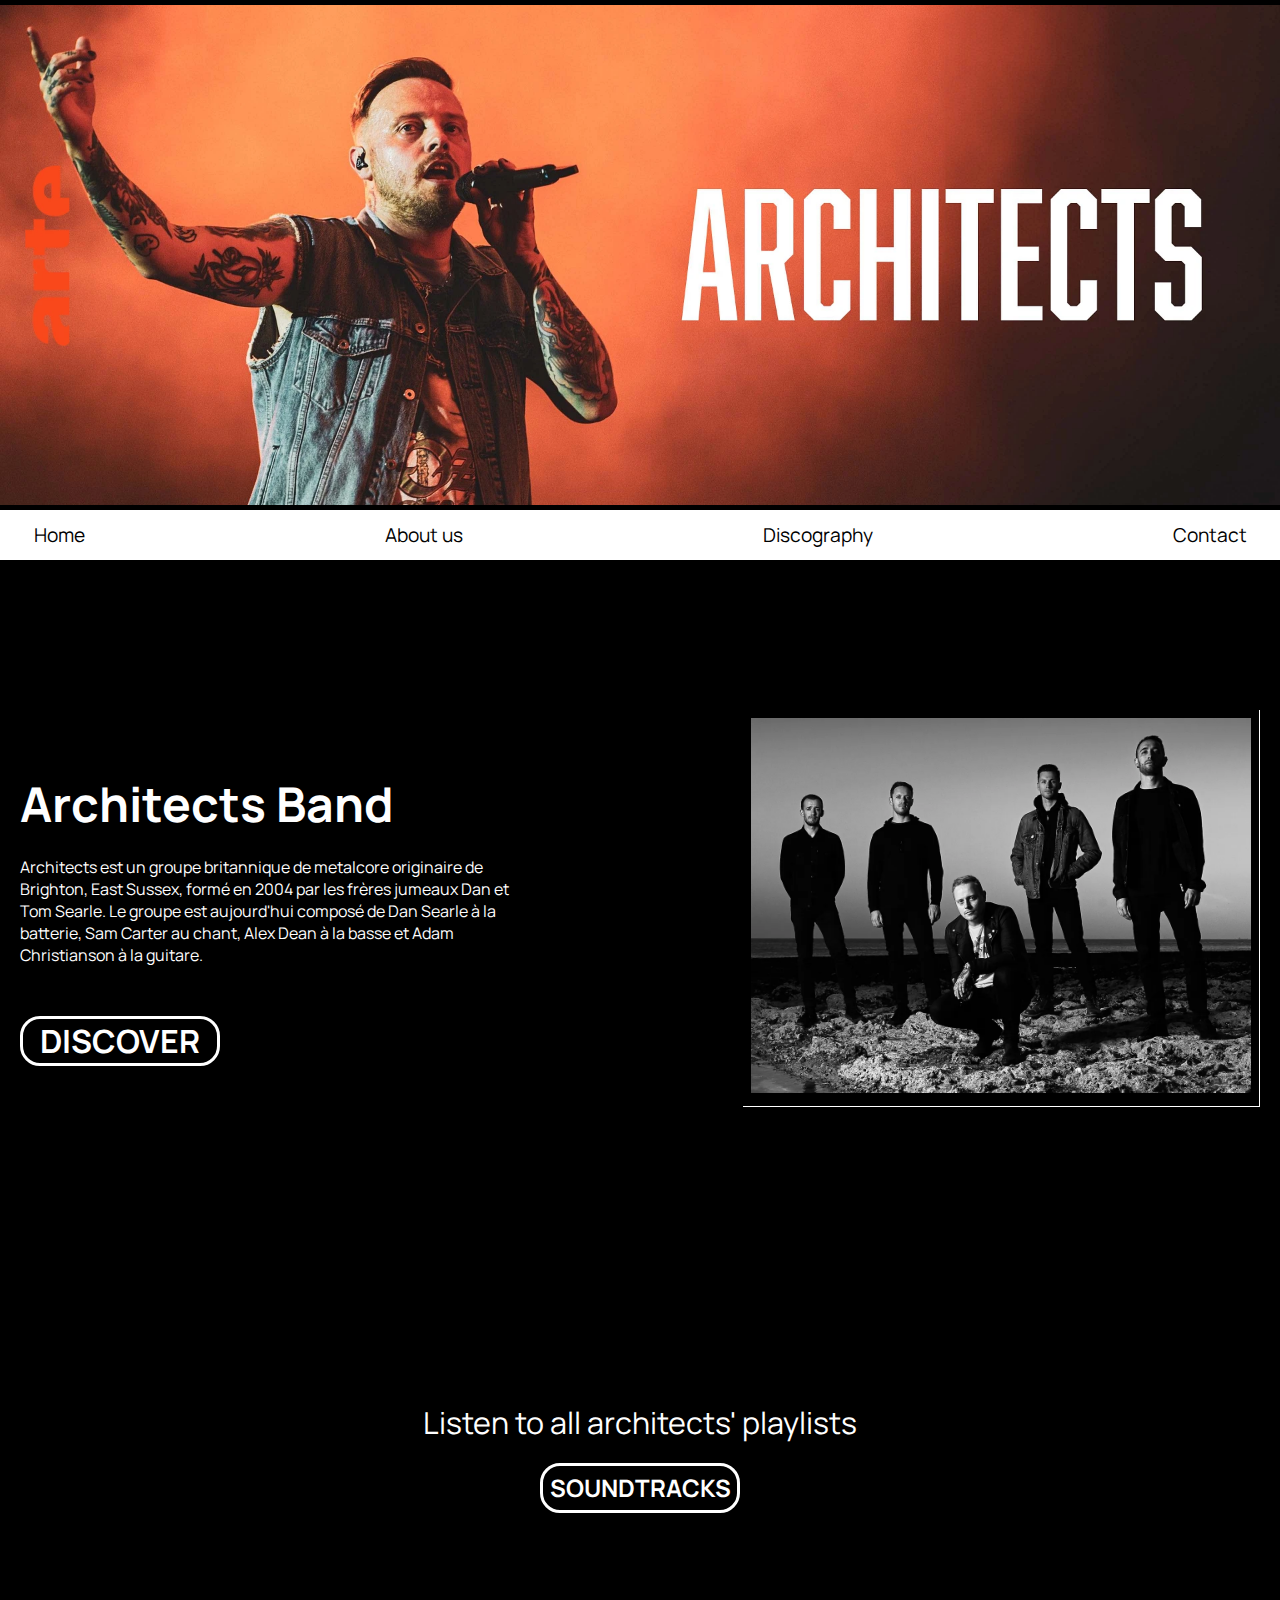
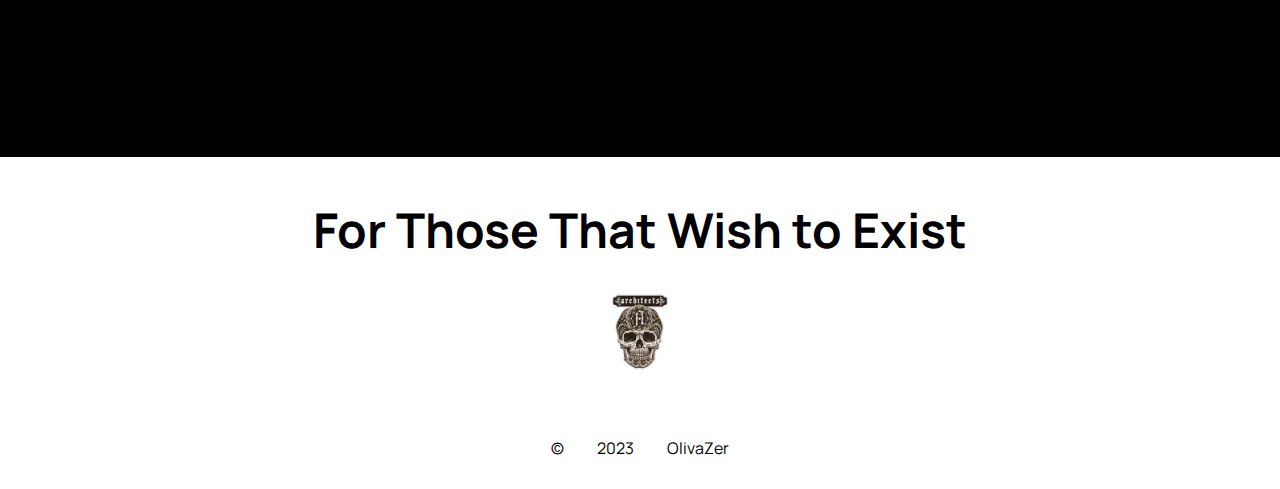
<file: index.html>
<!DOCTYPE html>
<html lang="en">
<head>
    <meta charset="UTF-8">
    <meta name="viewport" content="width=device-width, initial-scale=1.0">
    <link rel="stylesheet" href="style.css">
    <link rel="stylesheet" href="https://cdnjs.cloudflare.com/ajax/libs/font-awesome/6.4.2/css/all.min.css" integrity="sha512-z3gLpd7yknf1YoNbCzqRKc4qyor8gaKU1qmn+CShxbuBusANI9QpRohGBreCFkKxLhei6S9CQXFEbbKuqLg0DA==" crossorigin="anonymous" referrerpolicy="no-referrer" />
    <link rel="preconnect" href="https://fonts.googleapis.com">
    <link rel="preconnect" href="https://fonts.gstatic.com" crossorigin>
    <link href="https://fonts.googleapis.com/css2?family=Manrope:wght@200&family=Montserrat:wght@100&family=Poppins:wght@100&display=swap" rel="stylesheet">
    <title>Document</title>
</head>
<body>
    <script src="app.js"></script>
    <header>
        <div id="banner-index">
            <figure>
                <img class="img-banner" src="imgs/banner.jpg" alt="">
            </figure>
        </div>
        <nav>
            <ul id="nav-burger" >
                <a href="index.html"><li>Home</li></a> 
                <a href="a-propos.html"><li>About us</li></a>
                <a href="soundtracks.html"><li>Discography </li></a>
                <a href="contact.html"><li>Contact</li></a>
                <a class="nav-exit" href="javascript:void(0)" onclick="togglePopupBurger()"><i class="fa-solid fa-xmark"></i></a>
            </ul>
            <a onclick="togglePopupBurger()" class="menu-burger" href="javascript:void(0)"><i class="fa-solid fa-bars"></i></a>
            
        </nav>
        <main>
            <section id="all-main">
                <div class="left-main">
                    <h1>Architects Band</h1>
                    <p>
                        Architects est un groupe britannique de metalcore originaire de Brighton, East Sussex, formé en 2004 par les frères jumeaux Dan et Tom Searle. Le groupe est aujourd'hui composé de Dan Searle à la batterie, Sam Carter au chant, Alex Dean à la basse et Adam Christianson à la guitare.
                    </p>
                    <a class="lien-a-propos" href="a-propos.html">DISCOVER</a>
                    
                </div>
                <div class="right-main">
                    <figure>
                        <img src="imgs/architects-index.jpg" alt="photo du groupe">
                    </figure>
                </div>
            </section>
            <section class="wallpaper">
                <p>Listen to all architects' playlists </p>
                <a class="lien-soundtracks" href="soundtracks.html">SOUNDTRACKS</a>
            </section>
        </main>
        <footer>
            <section id="all-footer">  
                <div>
                    <h2>
                        For Those That Wish to Exist
                    </h2>
                </div>
                <div class="footer-logo">
                    <figure>
                        <a href="welcome.html"><img src="imgs/logo.png" alt="logo"></a>
                    </figure>
                </div>
                <div class="logos-footer">
                    <a target="_blank" href="https://open.spotify.com/intl-fr/artist/3ZztVuWxHzNpl0THurTFCv?si=Jp7v-OdETG270eqaf1yZ7g"><i class="fa-brands fa-spotify"></i></a>
                    <a target="_blank" href="https://twitter.com/Architectsuk"><i class="fa-brands fa-twitter"></i></a>
                    <a target="_blank" href="https://www.instagram.com/architects/"><i class="fa-brands fa-instagram"></i></a>
                    <a target="_blank" href="https://architectsofficial.com/"><i class="fa-solid fa-cart-shopping"></i></a>
                    <a href="https://music.apple.com/us/artist/architects/182821355"><i class="fa-brands fa-apple"></i></a>
                    <a href="https://soundcloud.com/architects-official?utm_source=clipboard&utm_medium=text&utm_campaign=social_sharing"><i class="fa-brands fa-soundcloud"></i></a>
                    <p>© 2023 OlivaZer </p>
                </div>
            </section>
        </footer>
        
    </header>    
</body>
</html>
</file>
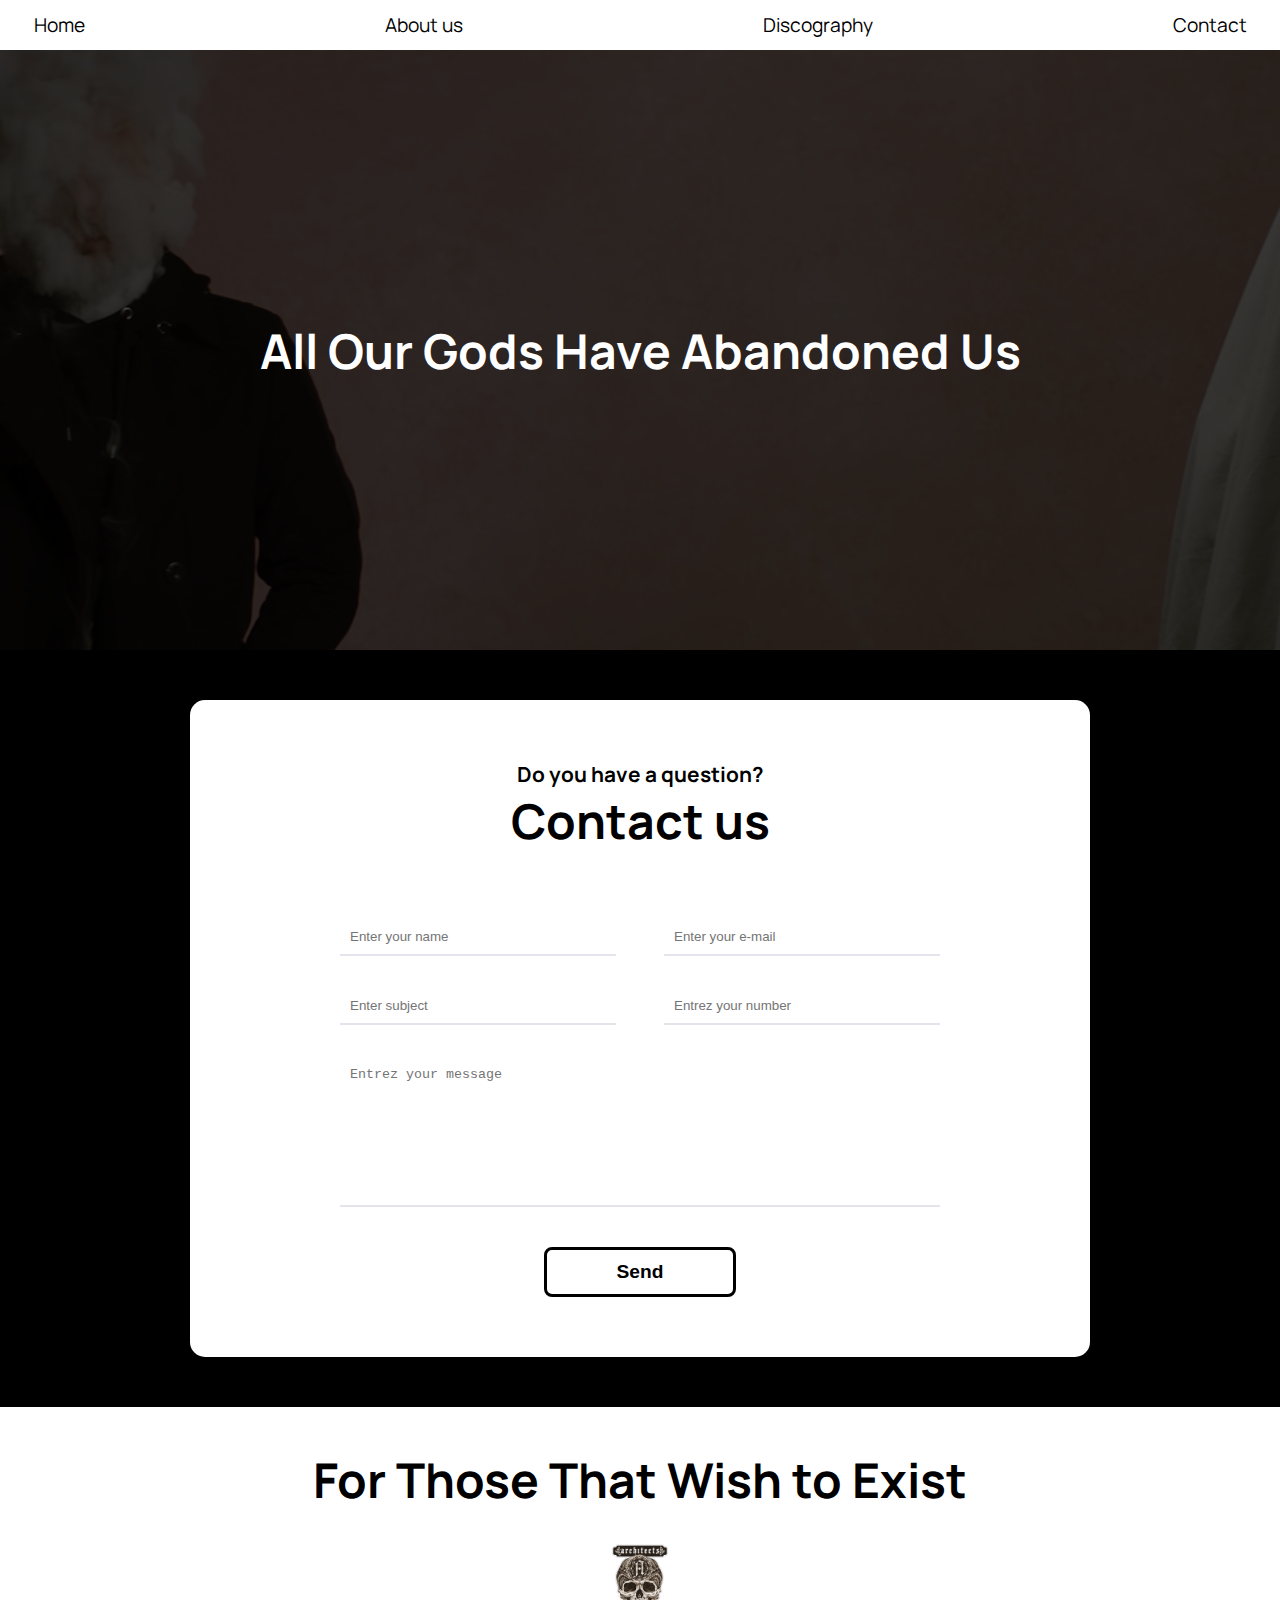
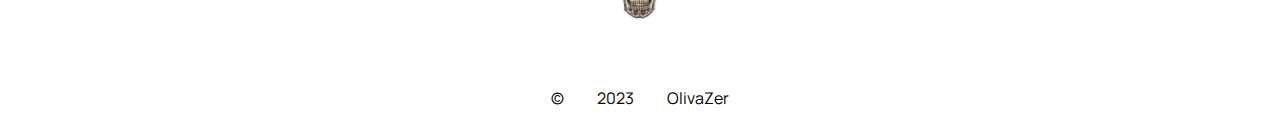
<file: contact.html>
<!DOCTYPE html>
<html lang="en">
<head>
    <meta charset="UTF-8">
    <meta name="viewport" content="width=device-width, initial-scale=1.0">
    <link rel="stylesheet" href="style.css">
    <link rel="stylesheet" href="https://cdnjs.cloudflare.com/ajax/libs/font-awesome/6.4.2/css/all.min.css" integrity="sha512-z3gLpd7yknf1YoNbCzqRKc4qyor8gaKU1qmn+CShxbuBusANI9QpRohGBreCFkKxLhei6S9CQXFEbbKuqLg0DA==" crossorigin="anonymous" referrerpolicy="no-referrer" />
    <link rel="preconnect" href="https://fonts.googleapis.com">
    <link rel="preconnect" href="https://fonts.gstatic.com" crossorigin>
    <link href="https://fonts.googleapis.com/css2?family=Manrope:wght@200&family=Montserrat:wght@100&family=Poppins:wght@100&display=swap" rel="stylesheet">
    <title>Document</title>
</head>
<body>
    <script src="app.js"></script>
    <header>
        <nav>
            <ul id="nav-burger">
                <a href="index.html"><li>Home</li></a> 
                <a href="a-propos.html"><li>About us</li></a>
                <a href="soundtracks.html"><li>Discography </li></a>
                <a href="contact.html"><li>Contact</li></a>
                <a class="nav-exit" href="javascript:void(0)" onclick="togglePopupBurger()"><i class="fa-solid fa-xmark"></i></a>
            </ul>
            <a onclick="togglePopupBurger()" class="menu-burger" href="javascript:void(0)"><i class="fa-solid fa-bars"></i></a>
        </nav>
    </header>
    <main>
        <section class="wallpaper-contact">
            <h2>All Our Gods Have Abandoned Us</h2>
        </section>
        <section>
            <div id="contact">
                <div class="corp_contact">
                    <div class="title">
                        <h6>Do you have a question?</h6>
                        <h3>Contact us</h3>
                    </div>
                    <form >
                        <input type="text" name="name" placeholder="Enter your name">
                        <input type="text" name="email" placeholder="Enter your e-mail">
                        <input type="text" name="subject" placeholder="Enter subject">
                        <input type="text" name="number" placeholder="Entrez your number">
                        <textarea placeholder="Entrez your message"></textarea>
                        <button type="submit">Send</button>
                    </form>
                </div>

            </div>
        </section>  
    </main>
    <footer>
        <section id="all-footer">
            <div>
                <h2>
                    For Those That Wish to Exist
                </h2>
            </div>
            <div class="footer-logo">
                <figure>
                    <a href="welcome.html"><img src="imgs/logo.png" alt="logo"></a>
                </figure>
            </div>
            <div class="logos-footer">
                <a target="_blank" href="https://open.spotify.com/intl-fr/artist/3ZztVuWxHzNpl0THurTFCv?si=Jp7v-OdETG270eqaf1yZ7g"><i class="fa-brands fa-spotify"></i></a>
                <a target="_blank" href="https://twitter.com/Architectsuk"><i class="fa-brands fa-twitter"></i></a>
                <a target="_blank" href="https://www.instagram.com/architects/"><i class="fa-brands fa-instagram"></i></a>
                <a target="_blank" href="https://architectsofficial.com/"><i class="fa-solid fa-cart-shopping"></i></a>
                <a href="https://music.apple.com/us/artist/architects/182821355"><i class="fa-brands fa-apple"></i></a>
                <a href="https://soundcloud.com/architects-official?utm_source=clipboard&utm_medium=text&utm_campaign=social_sharing"><i class="fa-brands fa-soundcloud"></i></a>
                <p>© 2023 OlivaZer </p>
            </div>
        </section>
    </footer>
    
</body>
</html>
</file>
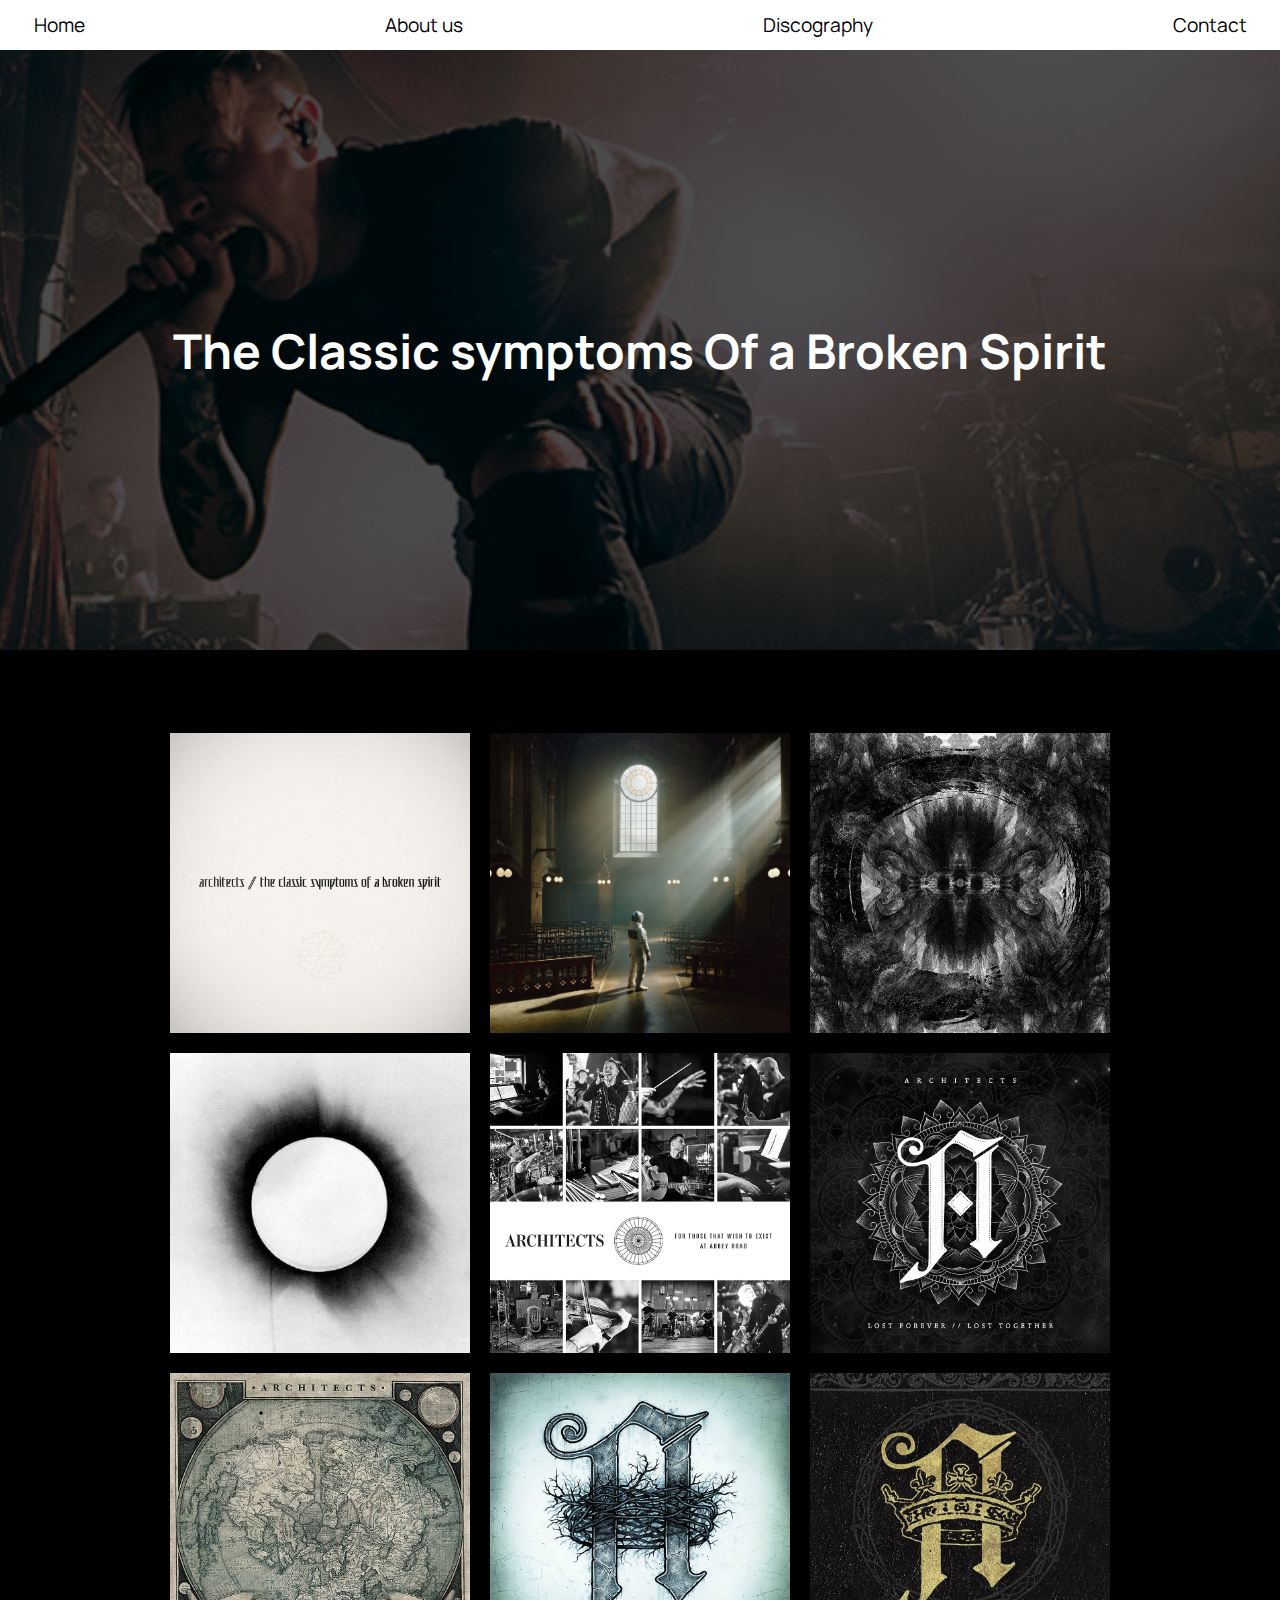
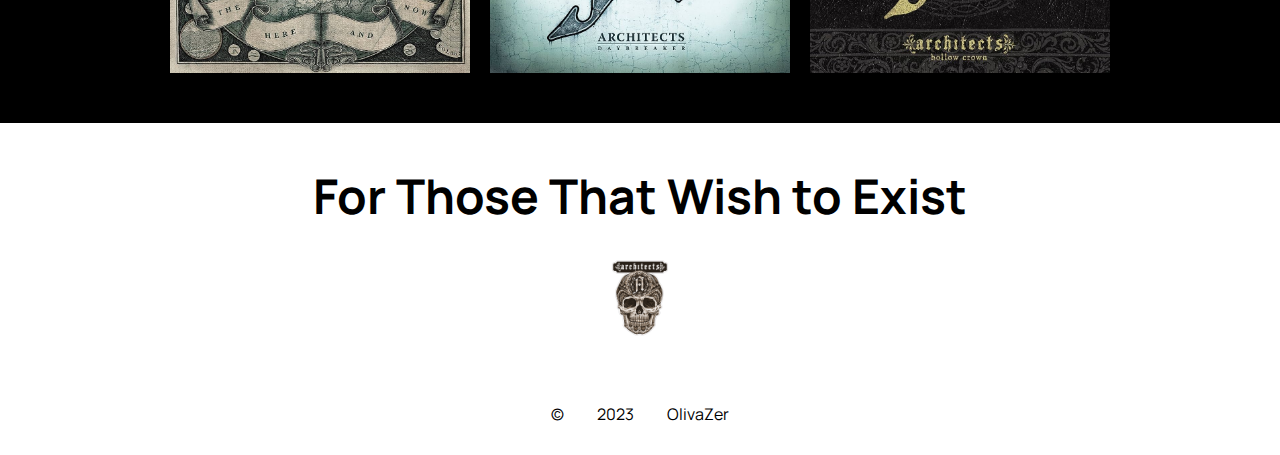
<file: soundtracks.html>
<!DOCTYPE html>
<html lang="en">
<head>
    <meta charset="UTF-8">
    <meta name="viewport" content="width=device-width, initial-scale=1.0">
    <link rel="stylesheet" href="style.css">
    <link rel="stylesheet" href="https://cdnjs.cloudflare.com/ajax/libs/font-awesome/6.4.2/css/all.min.css" integrity="sha512-z3gLpd7yknf1YoNbCzqRKc4qyor8gaKU1qmn+CShxbuBusANI9QpRohGBreCFkKxLhei6S9CQXFEbbKuqLg0DA==" crossorigin="anonymous" referrerpolicy="no-referrer" />
    <link rel="preconnect" href="https://fonts.googleapis.com">
    <link rel="preconnect" href="https://fonts.gstatic.com" crossorigin>
    <link href="https://fonts.googleapis.com/css2?family=Manrope:wght@200&family=Montserrat:wght@100&family=Poppins:wght@100&display=swap" rel="stylesheet">
    <title>Document</title>
</head>
<body>
    <script src="app.js"></script>
    <header>
        <nav>
            <ul id="nav-burger">
                <a href="index.html"><li>Home</li></a> 
                <a href="a-propos.html"><li>About us</li></a>
                <a href="soundtracks.html"><li>Discography </li></a>
                <a href="contact.html"><li>Contact</li></a>
                <a class="nav-exit" href="javascript:void(0)" onclick="togglePopupBurger()"><i class="fa-solid fa-xmark"></i></a>
            </ul>
            <a onclick="togglePopupBurger()" class="menu-burger" href="javascript:void(0)"><i class="fa-solid fa-bars"></i></a>
        </nav>
    </header>
    <main>
        <section class="wallpaper-soundtracks">
            <h2>The Classic symptoms Of a Broken Spirit </h2>
            
        </section>
        <section class="section-albums">
            <h2>SOUNDTRACKS</h2>
            <div class="grid-albums">
                <a onclick="togglePopup()" href="javascript:void(0)"><img src="imgs/albums/album6.jpg" alt="the classic symptoms of a broken spirit"></a>
                <a onclick="togglePopup2()" href="javascript:void(0)"><img src="imgs/albums/album3.jpg" alt="For Those That Wish To Exist"></a>
                <a onclick="togglePopup3()" href="avascript:void(0)"><img src="imgs/albums/album7.jpg" alt="Holly Hell"></a>
                <a onclick="togglePopup4()" href="#"><img  src="imgs/albums/album1.jpg" alt="All Our Gods Have Abandoned Us"></a>
                <a onclick="togglePopup5()" href="#"><img src="imgs/albums/album4.jpg" alt="For Those That Wish To Exist At Abbey Road"></a>
                <a onclick="togglePopup6()" href="#"> <img src="imgs/albums/album8.jpg" alt="Lost Forever"></a>
                <a onclick="togglePopup7()" href="#"> <img src="imgs/albums/album9.jpg" alt="The Here and Now"></a>
                <a onclick="togglePopup8()" href="#"> <img src="imgs/albums/album10.jpg" alt="Daybraker (Delux Edition)"></a>
                <a onclick="togglePopup9()" href="#"> <img src="imgs/albums/album11.jpg" alt="Hollow Crown"></a>
            </div>
        </section>
    </main>
    <!----------------------------- ALL POPUP------------------------------>

    <!------------------------------POPUP-1--------------------------------->
    <div id="popup-overlay">
        <div class="popup-content">
            <div class="top-popup">
                <h2>The classic symptoms of a broken spirit</h2>
                <p>Album-2022-11 titres</p>
            </div>
            <div class="popup-sounds">
                <div class="sounds-titles">
                    <p>#Titre</p>
                    <p>1. deep fake</p>
                    <p>2. tear gas</p>
                    <p>3. spit the bone</p>
                    <p>4. burn down my house</p>
                    <p>5. living is killing us</p>
                    <p>6. when we were young</p>
                    <p>7. doomscrolling</p>
                    <p>8. born again pessimist</p>
                    <p>9. a new moral low ground</p>
                    <p>10. all the love in the woorld</p>
                    <p>11. be very afraid</p>
                </div>
                <div class="sounds-times">
                    <p>Durée</p>
                    <p>3:33</p>
                    <p>4:17</p>
                    <p>3:32</p>
                    <p>4:19</p>
                    <p>3:41</p>
                    <p>3:13</p>
                    <p>4:21</p>
                    <p>3:31</p>
                    <p>3:31</p>
                    <p>4:01</p>
                    <p>4:20</p>
                </div>
                <img src="imgs/albums/album6.jpg" alt="the classic symptoms of a broken spirit">
            </div>
            <a class="popup-exit" href="javascript:void(0)" onclick="togglePopup()">Close</a>
        </div>
    </div>
<!----------------------------------------POPUP-2----------------------------->
    <div id="popup-overlay2">
        <div class="popup-content">
            <div class="top-popup">
                <h2>For Those That Wish To Exist</h2>
                <p>Album-2021-15 titres</p>
            </div>
            
            <div class="popup-sounds">
                <div class="sounds-titles">
                    <p>#Titre</p>
                    <p>1. Do You Dream Of Armageddon?</p>
                    <p>2. Black Lungs</p>
                    <p>3. Giving Blood/p>
                    <p>4. Discourses Is Dead</p>
                    <p>5. Dead Butterflies</p>
                    <p>6. An Ordinary Extinction</p>
                    <p>7. Impermanence</p>
                    <p>8. Flight Without Feathers</p>
                    <p>9. Little Wonder</p>
                    <p>10. Animals</p>
                    <p>11. Libertine</p>
                    <p>12. Goliath</p>
                    <p>13. Demi God</p>
                    <p>14. Meteor</p>
                    <p>15. Dying Is Absolutely Safe</p>
                </div>
                <div class="sounds-times">
                    <p>Durée</p>
                    <p>1:38</p>
                    <p>3:51</p>
                    <p>3:32</p>
                    <p>3:46</p>
                    <p>4:02</p>
                    <p>4:07</p>
                    <p>4:02</p>
                    <p>3:48</p>
                    <p>3:47</p>
                    <p>4:04</p>
                    <p>4:01</p>
                    <p>4:17</p>
                    <p>4:26</p>
                    <p>4:01</p>
                    <p>4:59</p>
                </div>
                <img src="imgs/albums/album3.jpg" alt="the classic symptoms of a broken spirit">
            </div>
            <a class="popup-exit" href="javascript:void(0)" onclick="togglePopup2()">Close</a>
        </div>
    </div> 
    <!---------------------------------POPUP-3---------------------------------------->

    <div id="popup-overlay3">
        <div class="popup-content">
            <div class="top-popup">
                <h2>Holly Hell</h2>
                <p>Album-2018-11 titres</p>
            </div>
            
            <div class="popup-sounds">
                <div class="sounds-titles">
                    <p>#Titre</p>
                    <p>1. Death Is Not Defeat</p>
                    <p>2. Hereafter</p>
                    <p>3. Mortal After All</p>
                    <p>4. Holly Hell</p>
                    <p>5. Damnation</p>
                    <p>6. Royal Beggars</p>
                    <p>7. Modern Misery</p>
                    <p>8. Dying To Heal</p>
                    <p>9. The Seventh Circle</p>
                    <p>10. Doomsday</p>
                    <p>11. A Wasted Hymn</p>
                    
                </div>
                <div class="sounds-times">
                    <p>Durée</p>
                    <p>3:45</p>
                    <p>4:15</p>
                    <p>3:39</p>
                    <p>4:13</p>
                    <p>4:08</p>
                    <p>4:01</p>
                    <p>4:13</p>
                    <p>3:50</p>
                    <p>3:48</p>
                    <p>4:08</p>
                    <p>4:34</p>
                    
                </div>
                <img src="imgs/albums/album7.jpg" alt="the classic symptoms of a broken spirit">
            </div>
            <a class="popup-exit" href="javascript:void(0)" onclick="togglePopup3()">Close</a>
        </div>
    </div> 
    <!---------------------------------POPUP-4------------------------------------>

    <div id="popup-overlay4">
        <div class="popup-content">
            <div class="top-popup">
                <h2>All Our Gods Have Abandoned Us</h2>
                <p>Album-2016-11 titres</p>
            </div>
            
            <div class="popup-sounds">
                <div class="sounds-titles">
                    <p>#Titre</p>
                    <p>1. Nihilist</p>
                    <p>2. Deathwish</p>
                    <p>3. Phantom Fear</p>
                    <p>4. Downfall</p>
                    <p>5. Gone With The Wind</p>
                    <p>6. The Empty Hourglass</p>
                    <p>7. A March Made In Heaven</p>
                    <p>8. Gravity</p>
                    <p>9. All Love Is Lost</p>
                    <p>10. From TThe Wilderness</p>
                    <p>11. Memento Mori</p>
                    
                </div>
                <div class="sounds-times">
                    <p>Durée</p>
                    <p>2:51</p>
                    <p>3:52</p>
                    <p>4:06</p>
                    <p>4:04</p>
                    <p>3:45</p>
                    <p>4:11</p>
                    <p>3:48</p>
                    <p>3:18</p>
                    <p>4:20</p>
                    <p>3:44</p>
                    <p>8:12</p>
                    
                </div>
                <img  src="imgs/albums/album1.jpg" alt="All Our Gods Have Abandoned Us">
            </div>
            <a class="popup-exit" href="javascript:void(0)" onclick="togglePopup4()">Close</a>
        </div>
    </div> 
    <!--------------------------------POPUP-5--------------------------------------------->

    <div id="popup-overlay5">
        <div class="popup-content">
            <div class="top-popup">
                <h2>For Those That Wish To Exist At Abbey Road</h2>
                <p>Album-2022-15 titres</p>
            </div>
            
            <div class="popup-sounds">
                <div class="sounds-titles">
                    <p>#Titre</p>
                    <p>1. Do You Dream Of Armageddon - Abbey Road Version</p>
                    <p>2. Black Lungs - Abbey Road Version</p>
                    <p>3. Giving Blood - Abbey Road Version</p>
                    <p>4. Discourses Is Dead - Abbey Road Version</p>
                    <p>5 Dead Butterflies - Abbey Road Version</p>
                    <p>6. An Ordinary Extinction - Abbey Road Version</p>
                    <p>7. Impermanence - Abbey Road Version</p>
                    <p>8. Flight Without Feathers - Abbey Road Version</p>
                    <p>9. Little Wonder - Abbey Road Version</p>
                    <p>10. Animals - Abbey Road Version</p>
                    <p>11. Libertine - Abbey Road Version</p>
                    <p>12. Goliath - Abbey Road Version</p>
                    <p>13. Demi God - Abbey Road Version</p>
                    <p>14. Meteor - Abbey Road Version</p>
                    <p>15. Dying Is Absolutely Safe - Abbey Road Version</p>
                    
                </div>
                <div class="sounds-times">
                    <p class="durée-titre">Durée</p>
                    <p>1:38</p>
                    <p>3:51</p>
                    <p>3:32</p>
                    <p>3:46</p>
                    <p>4:02</p>
                    <p>4:07</p>
                    <p>4:02</p>
                    <p>3:48</p>
                    <p>3:47</p>
                    <p>4:04</p>
                    <p>4:01</p>
                    <p>4:17</p>
                    <p>4:26</p>
                    <p>4:01</p>
                    <p>4:59</p>
                </div>
                <img src="imgs/albums/album4.jpg" alt="For Those That Wish To Exist At Abbey Road">
            </div>
            <a class="popup-exit" href="javascript:void(0)" onclick="togglePopup5()">Close</a>
        </div>
    </div> 

    <!---------------------------------------POPUP-6---------------------------------->
    <div id="popup-overlay6">
        <div class="popup-content">
            <div class="top-popup">
                <h2>lost Forever//Lost Together</h2>
                <p>Album-2014-11 titres</p>
            </div> 
            <div class="popup-sounds">
                <div class="sounds-titles">
                    <p>#Titre</p>
                    <p>1. Gravedigger</p>
                    <p>2. Naysayer</p>
                    <p>3. Broken Cross</p>
                    <p>4. The Devil Is Near</p>
                    <p>5. Dead Man Talking</p>
                    <p>6. Read Hypergiant</p>
                    <p>7. C.A.N.C.E.R</p>
                    <p>8. Colony Collapse</p>
                    <p>9. Castels In The Air</p>
                    <p>10. Youth Is Wasted On The Young</p>
                    <p>11. The Distant Blue</p>
                </div>
                <div class="sounds-times">
                    <p>Durée</p>
                    <p>4:05</p>
                    <p>3:25</p>
                    <p>3:52</p>
                    <p>3:35</p>
                    <p>4:04</p>
                    <p>2:13</p>
                    <p>4:19</p>
                    <p>4:31</p>
                    <p>3:42</p>
                    <p>4:23</p>
                    <p>5:13</p>
                </div>
                <img src="imgs/albums/album8.jpg" alt="Lost Forever">
            </div>
            <a class="popup-exit" href="javascript:void(0)" onclick="togglePopup6()">Close</a>
        </div>
    </div>

    <!--------------------------------------POPUP-7----------------------------->

    <div id="popup-overlay7">
        <div class="popup-content">
            <div class="top-popup">
                <h2>The Here and Now</h2>
                <p>Album-2012-10 titres</p>
            </div>
            
            <div class="popup-sounds">
                <div class="sounds-titles">
                    <p>#Titre</p>
                    <p>1. Day in Day Out</p>
                    <p>2. Learn to Live</p>
                    <p>3. Delete, Rewind</p>
                    <p>4. BTN</p>
                    <p>5. An Open Letter to Myself</p>
                    <p>6. The Blues</p>
                    <p>7. Red Eyes</p>
                    <p>8. Stay Young Forever</p>
                    <p>9. Heartburn</p>
                    <p>10. Year ine Year Out/Up and Away</p>
                
                </div>
                <div class="sounds-times">
                    <p>Durée</p>
                    <p>3:10</p>
                    <p>4:01</p>
                    <p>3:08</p>
                    <p>3:57</p>
                    <p>3:16</p>
                    <p>3:16</p>
                    <p>4:17</p>
                    <p>3:02</p>
                    <p>3:37</p>
                    <p>7:27</p>
                </div>
                <img src="imgs/albums/album9.jpg" alt="The Here and Now">
            </div>
            <a class="popup-exit" href="javascript:void(0)" onclick="togglePopup7()">Close</a>
        </div>
    </div> 
    <!--------------------------------------POPUP-8--------------------------->

    <div id="popup-overlay8">
        <div class="popup-content">
            <div class="top-popup">
                <h2>Daybreaker (Deluxe Edition)</h2>
                <p>Album-2013-15 titres</p>
            </div>
            
            <div class="popup-sounds">
                <div class="sounds-titles">
                    <p>#Titre</p>
                    <p>1. The Bitter End</p>
                    <p>2. Alpha Omega</p>
                    <p>3. These Colours Don't Run</p>
                    <p>4. Daybreak</p>
                    <p>5. Truth, Be Told</p>
                    <p>6. Even if You Win, You're Still A Rat</p>
                    <p>7. Outsider Heart</p>
                    <p>8. Behind the Throne</p>
                    <p>9. Devil's the Throne</p>
                    <p>10. Feather Of Lead</p>
                    <p>11. Unbeliever</p>
                    <p>12. Black Bank</p>
                    <p>13. Cracks Ine the Earth</p>
                    <p>14. Blood Bank</p>
                    <p>15. Of Dust and Nations</p>
                </div>
                <div class="sounds-times">
                    <p>Durée</p>
                    <p>2:25</p>
                    <p>3:55</p>
                    <p>4:01</p>
                    <p>3:32</p>
                    <p>4:31</p>
                    <p>3:12</p>
                    <p>3:27</p>
                    <p>4:08</p>
                    <p>4:06</p>
                    <p>2:50</p>
                    <p>4:43</p>
                    <p>4:33</p>
                    <p>3:21</p>
                    <p>5:14</p>
                    <p>3:42</p>
                </div>
                <img src="imgs/albums/album10.jpg" alt="Daybraker (Delux Edition)">
            </div>
            <a class="popup-exit" href="javascript:void(0)" onclick="togglePopup8()">Close</a>
        </div>
    </div> 
    <!---------------------------------------POPUP-9-------------------------------->

    <div id="popup-overlay9">
        <div class="popup-content">
            <div class="top-popup">
                <h2>Hollow CROWN</h2>
                <p>Album-2009-12 titres</p>
            </div>
            <div class="popup-sounds">
                <div class="sounds-titles">
                    <p>#Titre</p>
                    <p>1. Early Grave</p>
                    <p>2. Dethroned</p>
                    <p>3. Numbers Count for Nothing</p>
                    <p>4. Follow the Water</p>
                    <p>5. In Elegance</p>
                    <p>6. We're All Alone</p>
                    <p>7. Borrowed Time</p>
                    <p>8. Every Last Breath</p>
                    <p>9. One of These Days</p>
                    <p>10. Dead March</p>
                    <p>11. Left With a Last Minute</p>
                    <P>12. Hollow Crown </P>
                </div>
                <div class="sounds-times">
                    <p>Durée</p>
                    <p>3:32</p>
                    <p>3:06</p>
                    <p>3:50</p>
                    <p>3:40</p>
                    <p>4:16</p>
                    <p>3:01</p>
                    <p>2:30</p>
                    <p>3:28</p>
                    <p>2:34</p>
                    <p>3:47</p>
                    <P>2:57</P>
                    <p>4:24</p>
                </div>
                <img src="imgs/albums/album11.jpg" alt="Hollow Crown">
            </div>
            <a class="popup-exit" href="javascript:void(0)" onclick="togglePopup9()">Close</a>
        </div>
    </div>
    <footer>
            <section id="all-footer">               
                <div>
                    <h2>
                        For Those That Wish to Exist
                    </h2>
                </div>
                <div class="footer-logo">
                    <figure>
                        <a href="welcome.html"><img src="imgs/logo.png" alt="logo"></a>
                    </figure>
                </div>
                <div class="logos-footer">
                    <a target="_blank" href="https://open.spotify.com/intl-fr/artist/3ZztVuWxHzNpl0THurTFCv?si=Jp7v-OdETG270eqaf1yZ7g"><i class="fa-brands fa-spotify"></i></a>
                    <a target="_blank" href="https://twitter.com/Architectsuk"><i class="fa-brands fa-twitter"></i></a>
                    <a target="_blank" href="https://www.instagram.com/architects/"><i class="fa-brands fa-instagram"></i></a>
                    <a target="_blank" href="https://architectsofficial.com/"><i class="fa-solid fa-cart-shopping"></i></a>
                    <a href="https://music.apple.com/us/artist/architects/182821355"><i class="fa-brands fa-apple"></i></a>
                    <a href="https://soundcloud.com/architects-official?utm_source=clipboard&utm_medium=text&utm_campaign=social_sharing"><i class="fa-brands fa-soundcloud"></i></a>
                    <p>© 2023 OlivaZer </p>
                </div>
            </section>
        </footer>
    
</body>
</html>
</file>
<file: style.css>
*{
    margin: 0;
    padding: 0;
    box-sizing: border-box;
    
}
body{
    background-color: black;
    font-family: 'Manrope', sans-serif;
}
/*****************************************header + nav *********************/

#banner-index{
    width: 100%;   
    margin-top: 5px;
}

#banner-index img{
    width: 100%;
    height: 500px;
    
}

.img-banner{
    object-fit: cover;
}

nav{
    display: flex;
    justify-content: center;
    align-items: center;
    height: 50px;
    width: 100%;
    background-color: white;
}

nav a{
    box-shadow: none;
    text-decoration: none;
    list-style-type: none;
    color: black;
    font-size: 1.2em;
}

nav ul {
    display: flex;
    flex-direction: row;
    justify-content:center;
    gap: 300px; 
}
.menu-burger{
    position: absolute;
    top: 10px;
    left: 10px;
    font-size: 30px;
    color: black;
    display: none;
}
.nav-exit {
    display: none;
}

/******************************************************Main*************************************/

#all-main{
    
    display: flex;
    flex-direction: row;
    justify-content: center;
    margin-top: 100px;
    padding-left: 20px;
    padding-right: 20px;
    padding-top: 50px;
    padding-bottom: 50px;
    gap: 50px; 
} 
#all-main p,
#all-main h1{
    color: white;
    margin-top: 20px; 
}
#all-main h1{
    font-size: 3em;
}

.left-main{
    
    display: flex;
    flex-direction: column;
    justify-content: center;
    width: 800px;
}
.left-main p{
    width: 500px;
}

.lien-a-propos{
    display: flex;
    align-items: center;
    justify-content: center;
    border: solid;
    border-radius: 20px;
    width: 200px;
    color: white;
    margin-top: 50px;
    transition: transform 0.5s;
}


.lien-a-propos {
    display: flex;
    justify-content: center;
    align-items: center;
    font-weight: bold;
    font-size: 2em;
    text-decoration: none;
    list-style-type: none;
}

.right-main{
    display: flex;
    align-items: center;
    justify-content: center;
}

.right-main figure img{
    max-width: 500px;

}
.right-main figure {
    border-right: 1px solid white;
    border-bottom: 1px solid white;
    
    color: white;
    padding: 8px;  
}

.wallpaper{
    height: 600px;
    width: 100%;
    background: rgba(0, 0, 0, 0.7) url(imgs/wallpaper-soundtracks.jpg);
    background-attachment: fixed;
    background-position: center;
    background-repeat: no-repeat;
    background-size: cover;
    background-blend-mode: darken;
    display: flex;
    flex-direction: column;
    align-items: center;
    justify-content: center;

}

.wallpaper a{
    font-size: 1.5em;
    border: solid;
    border-radius: 20px;
    
    color: white;
    text-decoration: none;
    list-style-type: none;
}
.wallpaper p{
    color: white;
    margin-bottom: 20px;
    font-size: 1.9em;
    
}

.lien-soundtracks{
    display: flex;
    align-items: center;
    justify-content: center;
    width: 200px;
    height: 50px;  
    font-weight: bold;
    transition: transform 0.5s;
}
/************************ footer ***************************************/

footer{
    background-color: white;
}

#all-footer{
    display: flex;
    flex-direction: column;
    align-items: center;
    justify-content: space-between;
    padding-left: 20px;
    padding-right: 20px;
    padding-top: 20px;
}

#all-footer h2{
    font-size: 3em;
    margin-bottom: 30px;
    margin-top: 20px;
}

.footer-logo img{
    width: 80px;
    margin-bottom: 30px;
    transition: 0.7s;
    
}

.footer-logo img:hover{
    transform: translateY(-2px);
    
}

.logos-footer{
    word-spacing: 30px;
}

.logos-footer a  {
    font-size: 35px;
    color: black;
    gap: 500px;
    
}
footer p {
    text-align: center;
    margin-top: 30px;
    margin-bottom: 30px;
}

.logos-footer a:hover,
.lien-soundtracks:hover,
nav a:hover,
.lien-a-propos:hover  {
    opacity: 0.5;
    
}

.lien-a-propos:hover,
.lien-soundtracks:hover{
    transform: scale(1.1);
}

/*******************************Soundtracks**********************/
.wallpaper-soundtracks{
    height: 600px;
    width: 100%;
    background: rgba(0, 0, 0, 0.7) url(imgs/Soundtracks.jpg);
    background-attachment: fixed;
    background-position: center;
    background-repeat: no-repeat;
    background-size: cover;
    background-blend-mode: darken;
    display: flex;
    flex-direction: column;
    align-items: center;
    justify-content: center;

}
.wallpaper-soundtracks h2,
.wallpaper-a-propos h2{
    font-size: 3em;
    color: white;
}
.section-albums{
    display: flex;
    flex-direction: column;
    flex-wrap: wrap;
    align-items: center;
    justify-content: center;
    margin-top: 50px;
    margin-bottom: 50px;
}
.grid-albums{
    display: grid;
    grid-template-columns: 1fr 1fr 1fr ;
    grid-template-rows: 300px 300px 300px ;
    gap: 20px;
}

.grid-albums img{
flex-wrap: wrap;              
    width: 100%;
    height: 100%;
    object-fit: cover;
    transition: 1s;
}

.grid-albums img:hover{
    transform:translatey(-10px) ;
}

/************************ a propos *********************/

.photo-sam,
.photo-dan,
.photo-tom,
.photo-adam,
.photo-alex{
    width: 300px;
    height: 300px;
    overflow: hidden; 
    border-radius: 50%;
    position: relative;
}

.photo-sam img,
.photo-dan img,
.photo-tom img,
.photo-adam img,
.photo-alex img{
    width: 100%;
    height: 100%;
    object-fit: cover;
    transition: transform 1.5s;
    filter: grayscale(1);
}

.photo-sam:hover img,
.photo-dan:hover img,
.photo-tom:hover img,
.photo-adam:hover img,
.photo-alex:hover img{
    transform: scale(1.2);
    filter: grayscale(0);
    
}

.sam-text,
.dan-text,
.tom-text,
.adam-text,
.alex-text{
    color: white;
    width: 50%;
    padding-left: 20px;
}
.sam-text h2,
.dan-text h2,
.tom-text h2,
.adam-text h2,
.alex-text h2{
font-size: 2em;
margin-bottom: 10px;
}
/***************cartes**********/

.right-carte{
    display: flex;
    justify-content: flex-end;
    width: 100%;
}

.carte-1,
.carte-3,
.carte-2,
.carte-4,
.carte-5{
    display: flex;
    flex-direction: row;
    justify-content: center;
    align-items: center;
    margin-top: 20px;
    margin-bottom: 20px;
    max-width:  960px;
    /* border: solid white; */
    gap: 50px;
}

.wallpaper-a-propos{
    height: 600px;
    width: 100%;
    background: rgba(0, 0, 0, 0.7) url(imgs/images_a-propos/bands.jpg);
    background-attachment: fixed;
    background-position: center;
    background-repeat: no-repeat;
    background-size: cover;
    background-blend-mode: darken;
    display: flex;
    flex-direction: column;
    align-items: center;
    justify-content: center;
}

.carte-1,
.carte-3,
.carte-5{
    border-right: solid white;
}

.reseaux-circle{
    position: absolute;
    top: 58px;
    right: -40px;
    display: flex;
    flex-direction: column;
    font-size: 40px;
    gap: 10px;
    transition: 1s;
}

.photo-tom:hover .reseaux-circle,
.photo-sam:hover .reseaux-circle,
.photo-adam:hover .reseaux-circle,
.photo-alex:hover .reseaux-circle,
.photo-dan:hover .reseaux-circle{
    right: 20px;
}

.reseaux-circle a {
    color: white;
}
.reseaux-circle a:hover {  
    color: black;
}

/******************** POPUP-OVERLAY ********************/

#popup-overlay,
#popup-overlay2,
#popup-overlay3,
#popup-overlay4,
#popup-overlay5,
#popup-overlay6,
#popup-overlay7,
#popup-overlay8,
#popup-overlay9{
    position: fixed;
    left: 0;
    right: 0;
    top: 0;
    bottom: 0;
    background-color: rgba(0, 0, 0, 0.7);
    display: flex;
    align-items: center;
    justify-content: center;
    display: none; 
}

#popup-overlay.open,
#popup-overlay2.open,
#popup-overlay3.open,
#popup-overlay4.open,
#popup-overlay5.open,
#popup-overlay6.open,
#popup-overlay7.open,
#popup-overlay8.open,
#popup-overlay9.open{
     display: block ;
    display: flex;
    align-items: center;
    justify-content: center;
}

.popup-content{
    display: flex;
    flex-direction: column;
    max-width: 1000px;
    width: 100%;
    padding: 30px;
    box-sizing: border-box;
    background-color: black;
    border-radius: 10px;
    color: white;
    position: relative;
    border: solid 0.5px;  
}

.top-popup{
    display: flex;
    flex-direction: column;
    padding-left: 60px;
    gap: 5px;
}

#popup-overlay3 .top-popup{
    padding-left: 70px;
}

#popup-overlay5 .top-popup{
padding-left: 30px;
}


.popup-sounds{
    display: flex;
    flex-direction: row;
    align-items: center;
    justify-content: space-around;
    margin-top: 50px;
    border-top: solid rgba(255, 255, 255, 0.807); 
    padding-top: 30px; 
}
.popup-sounds img{
    width: 319px;
}

.popup-exit{
    position: absolute;
    top: 0;
    right: 10px;
    color: white;
}

.sounds-titles{
    display: flex;
    flex-direction: column;
    gap: 5px;
}

.sounds-times{
    display: flex;
    flex-direction: column;
    justify-content: center;
    align-items: flex-end;
    gap: 5px;
}


/* *********************************Contact ********************************* */

#contact{
    background-color: black;
    padding: 100px 15;
    margin-top: 50px;
    margin-bottom: 50px;

}
.corp_contact{
    background-color: white;
    max-width: 900px;
    margin:  0 auto;
    display: flex;
    flex-direction: column;
    justify-content: space-between;
    align-items: center;
    padding: 60px 10px;
    box-sizing: border-box;
    border-radius: 15px;
    
}

.title{
    text-align: center;
    margin-bottom: 50px;
}

.title h6{
    font-size: 1.3em ;
}

.title h3{
    font-size: 3em;

}
#contact .corp_contact form{
    display: flex;
    flex-wrap: wrap;
    justify-content: space-between;
    max-width: 600px;

}
#contact .corp_contact form input{
    width: 46%; 
    
}

#contact .corp_contact form input:hover,
#contact .corp_contact form textarea:hover
{
    border-bottom:  2px solid rgb(70,130,180) ;
    
}
#contact .corp_contact form input,
#contact .corp_contact form textarea{
    margin: 16px 0  ;
    box-sizing: border-box;
    padding: 10px;
    border: none;
    outline: none;
    border-bottom: 2px solid #e4e4ec;
    transition: 0.2s;

}


#contact .corp_contact form textarea{
    width: 100%;
    resize: none;
    height: 150px;
    margin-bottom: 40px;   
}

#contact .corp_contact form button{
    width: 192px;
    height: 50px;
    border-radius: 8px;
    border: none;
    background-color: rgba(255, 255, 255, 0.844);
    border: solid 3px black;
    color: black;
    font-weight: bold;
    font-size: 1.2em;
    cursor: pointer;
    margin-top: 30px;
    outline:  none;
    margin: 0 auto;
    transition: 0.2s;
}

#contact .corp_contact form button:hover{
    transform:  translateY(-5px);
    box-shadow: rgb(214, 214, 214) 0px 10px 40px 0px;
}

.wallpaper-contact{
    height: 600px;
    width: 100%;
    background: rgba(0, 0, 0, 0.7) url(imgs/wallpaper-contact);
    background-attachment: fixed;
    background-position: center;
    background-repeat: no-repeat;
    background-size: cover;
    background-blend-mode: darken;
    display: flex;
    flex-direction: column;
    align-items: center;
    justify-content: center;
    color: white;
    

}
.wallpaper-contact h2{
    font-size: 3em;
}
    /***************************** WELCOME PAGE************************************ */

    #welcome-section {
        width: 100%;
        position: relative;
    }
    
    /* Styles pour le bouton "WELCOME" */
.button-welcome {
    width: 200px;
    height: 50px;
    font-size: 2em;
    display: flex;
    align-items: center;
    justify-content: center;
    position: fixed;
    top: 70%; /* Position verticale au milieu de l'écran */
    left: 50%; /* Position horizontale au milieu de l'écran */
    transform: translate(-50%, -50%); /* Pour centrer horizontalement et verticalement */
    border: solid black 0.5px;
    border-radius: 50px;
    text-decoration: none;
    color: rgb(218, 214, 214);
    background-color: rgba(0, 0, 0, 0.4);
    transition: transform 1s;
    font-weight: bold; 
}

.button-welcome:hover{
    transform: translate(-50%, -70%); /* Légère translation vers le haut lors du survol */
}
    
#background-video {
    position: fixed; /* Position fixe pour qu'elle reste à l'arrière-plan */
    top: 0;
    left: 0;
    width: 100%; /* Largeur de la vidéo sur toute la largeur de l'écran */
    height: 100%; /* Hauteur de la vidéo sur toute la hauteur de l'écran */
    object-fit: cover; /* Remplir l'écran en conservant le ratio d'aspect */
    
} 




/* Media Query Nav 1260px + Tablette */
@media screen and (max-width: 1260px){
    nav ul{
        gap: 150px;
    }
}

@media screen and (max-width: 900px){
    nav ul{
        gap: 100px;
    }
}



/* ---------------------------Page Home-------------------- */
            /********Media Query Home Tablette************/
@media screen and (max-width: 900px){
    #all-main {
        flex-direction: column;
        padding-top: 0px;
    }

    .left-main {
        width: 100%;
        
        align-items: center;
        text-align: center;
    }

    
}
/********Media Query Home Mobile************/

@media screen and (max-width: 600px){

    nav{
        height: auto;
        
        
    }
    #nav-burger{
        display: flex;
        flex-direction: column;
        justify-content: space-around;
        align-items: center;
        position: absolute;
        gap: 30px;
        width: 100%;
        text-align: center;
        top: 0;
        left: -600px;
        height: 100vh;
        position: fixed;
        background-color: rgba(0, 0, 0, 0.9);
        
        
    }
    #nav-burger.open{
        display: block;
        left: 0;
        display: flex;
        justify-content: flex-start;
        padding-top: 10px;
        
        
    }

    

    .menu-burger{
        position: absolute;
        top: 10px;
        left: 10px;
        font-size: 30px;
        color: rgb(255, 255, 255);
        display: block;
    }

    nav a{
        color: white;
    }

    .nav-exit {
        display: block;
        color: red;
        border: solid;
        border-radius: 100%;
        width: 8%;
    }

    #banner-index img {
        height: 20%;
    }

    #all-main {
        flex-direction: column;
        padding-top: 0px;
    }

    #all-main h1 {
        font-size: 2em; 
    }
    .left-main {
        width: 100%;
        display: flex;
        align-items: center;
        text-align: center;
    }

    .left-main p {
        width: 100%;
    }

    .right-main figure img {
        max-width: 319px;
    }

    .wallpaper {
        display: flex;
        align-items: center;
        justify-content: center;
        text-align: center;
        gap: 50px;
    }

}

/*************** Page à-propros Tablette ************************/
/********Media Query à propos Mobile************/

@media screen and (max-width: 900px){
    
    .carte-2,
    .carte-4{
        flex-direction: row-reverse;
    }

    .carte-1,
    .carte-2,
    .carte-3,
    .carte-4,
    .carte-5 {
        margin-top: 100px;
        
    }

    .wallpaper-a-propos {
        height: 300px;
        background: rgba(0, 0, 0, 0.7) url(imgs/images_a-propos/bands.jpg);
        background-attachment: fixed;
        background-position: center;
        
    }


}
/********Media Query à propos Mobile************/


@media screen and (max-width: 600px) { 
    .carte-1,
    .carte-2,
    .carte-3,
    .carte-4,
    .carte-5 {
        display: flex;
        flex-direction: column-reverse;
        padding-top: 30px;
        border-right: none;
        border-bottom: solid grey;
    }

    .photo-sam,
    .photo-dan,
    .photo-tom,
    .photo-adam,
    .photo-alex{

        width: 175px;
        height: 175px;

    }
    
    .reseaux-circle {
        top: 40px;
        font-size: 20px;  
    }

    .sam-text, .dan-text, .tom-text, .adam-text, .alex-text {
        text-align: center;
        width: 80%;
        
    }
    .wallpaper-soundtracks h2, .wallpaper-a-propos h2 {
        font-size: 1.5em;
        text-align: center;
    }

    .wallpaper-a-propos {
        height: 156px;
        background-position: top;
        background-size: contain;
        
    }

    #all-footer h2 {
        font-size: 2em;
        text-align: center;
    }

    .logos-footer {
        word-spacing: 15px;
    }

    #all-carte{
        margin-bottom: 50px;
    }

    .sam-text, .dan-text, .tom-text, .adam-text, .alex-text {
        
        padding-bottom: 50px;
    }
    
}

/*************** Page Discographie Tablette ************************/
@media screen and (max-width: 900px){
    .grid-albums {
        grid-template-columns: 250px 250px;
        grid-template-rows: 250px;
        gap: 30px;
        /* border-bottom: solid 1px white; */
    }

    .wallpaper-soundtracks h2{
        text-align: center;

    }

    .wallpaper-soundtracks {
        height: 300px;
        background: rgba(0, 0, 0, 0.7) url(imgs/Soundtracks.jpg);
        background-attachment: fixed;
        /* background-position: center; */
        /* background-size: cover; */
        
    }

    #popup-overlay5 img{
        width: 250px;
    }
}
/********Media Query Discographie Mobile************/

@media screen and (max-width: 600px) {

    .wallpaper-soundtracks {
        height: 240px;
        background: rgba(0, 0, 0, 0.7) url(imgs/Soundtracks.jpg);
        background-attachment: fixed;
        /* background-position: center; */
        /* background-size: cover; */
        
    }

    .grid-albums {
        display: grid;
        grid-template-columns: 150px 150px;
        grid-template-rows: 154px;
        gap: 30px;
        /* border-bottom: solid 1px white; */
    }

    .top-popup{
        justify-content: center;
        align-items: center;
        text-align: center;
        padding-left: 0px;
    }
    .popup-sounds img{
        display: none;
    }

    #popup-overlay5 .popup-sounds{
        align-items: flex-start;
        
    
    }

    #popup-overlay5 .sounds-times{
        gap: 11px;

    
    }

}

/*************** Page contact Tablette ************************/
@media screen and (max-width: 900px){
    .wallpaper-contact {
        height: 241px;
        background-position: top;
        background-size: contain;
    }
}
/********Media Query contact Mobile************/

@media screen and (max-width: 600px) {

    .wallpaper-contact {
            height: 156px;
            background-position: top;
            background-size: contain;
        }
    

    .wallpaper-contact h2 {
        font-size: 1.5em;
        text-align: center;
    }

}
</file>
